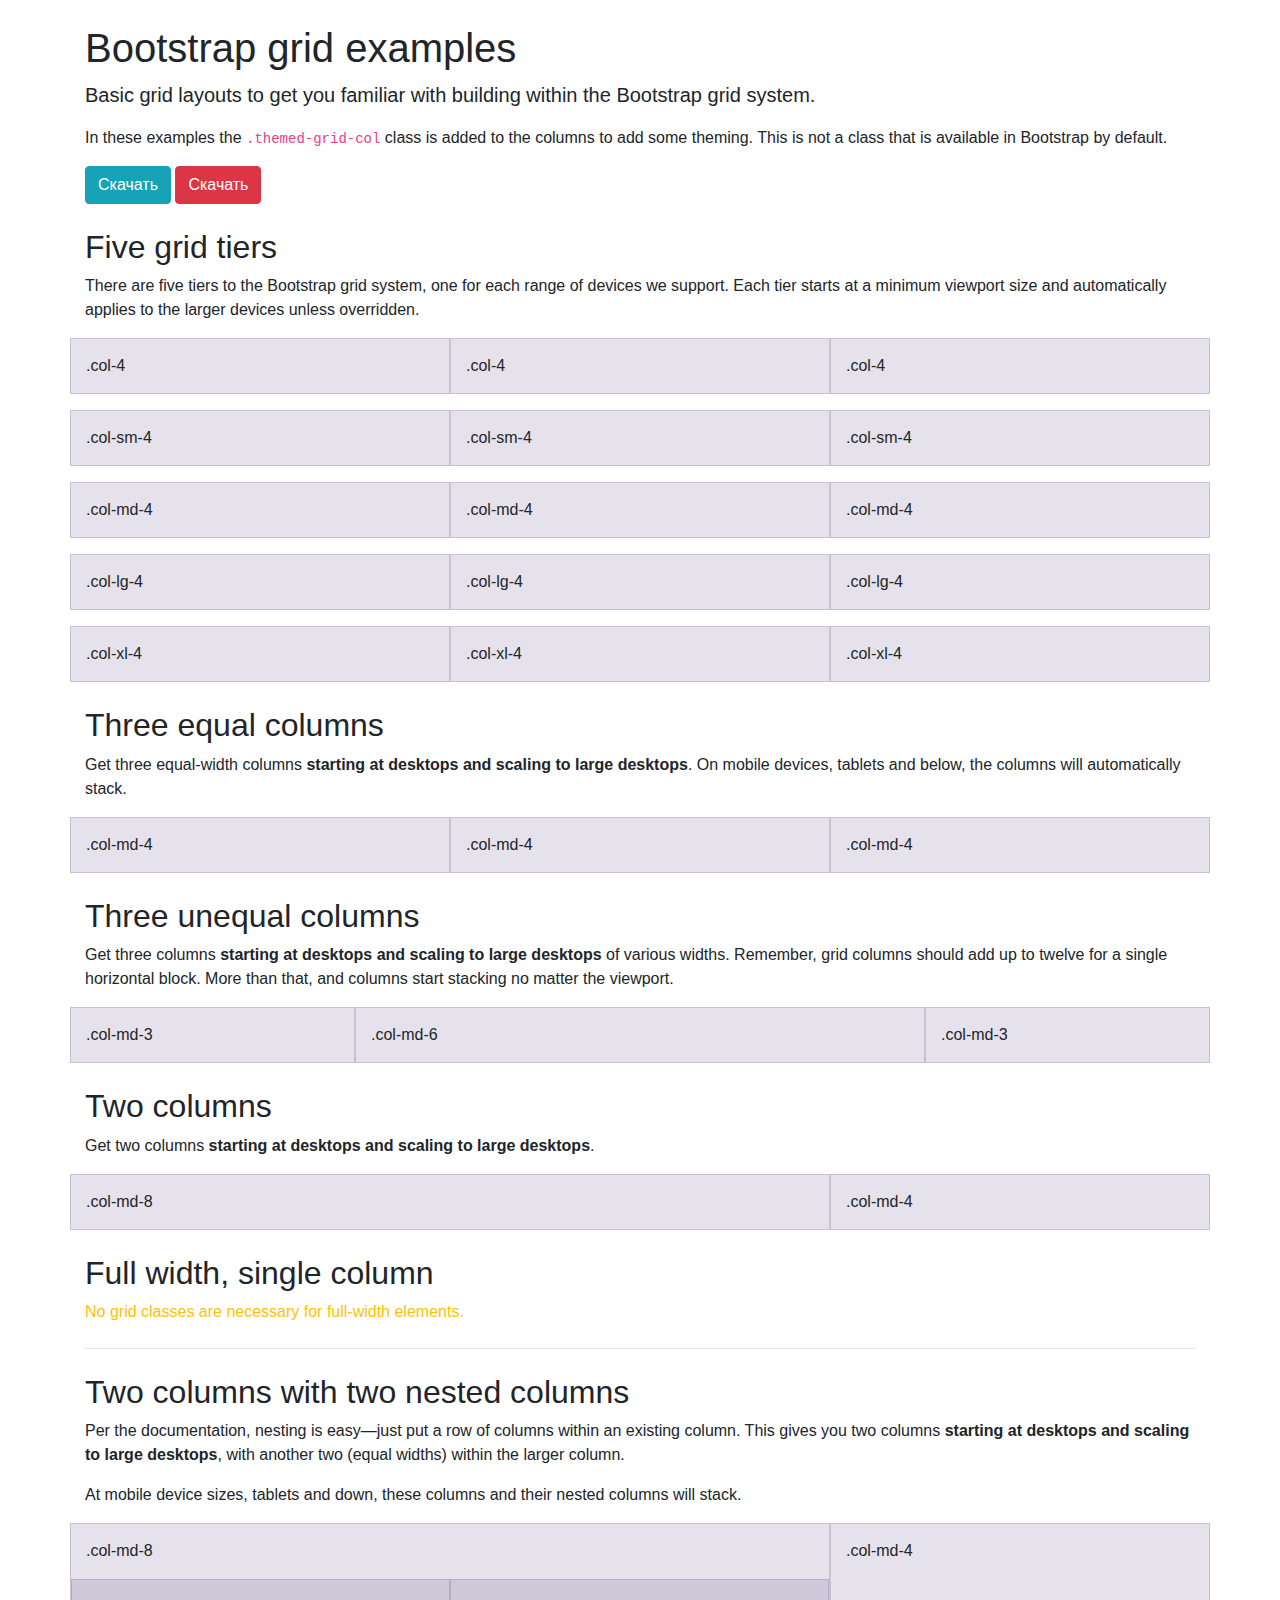
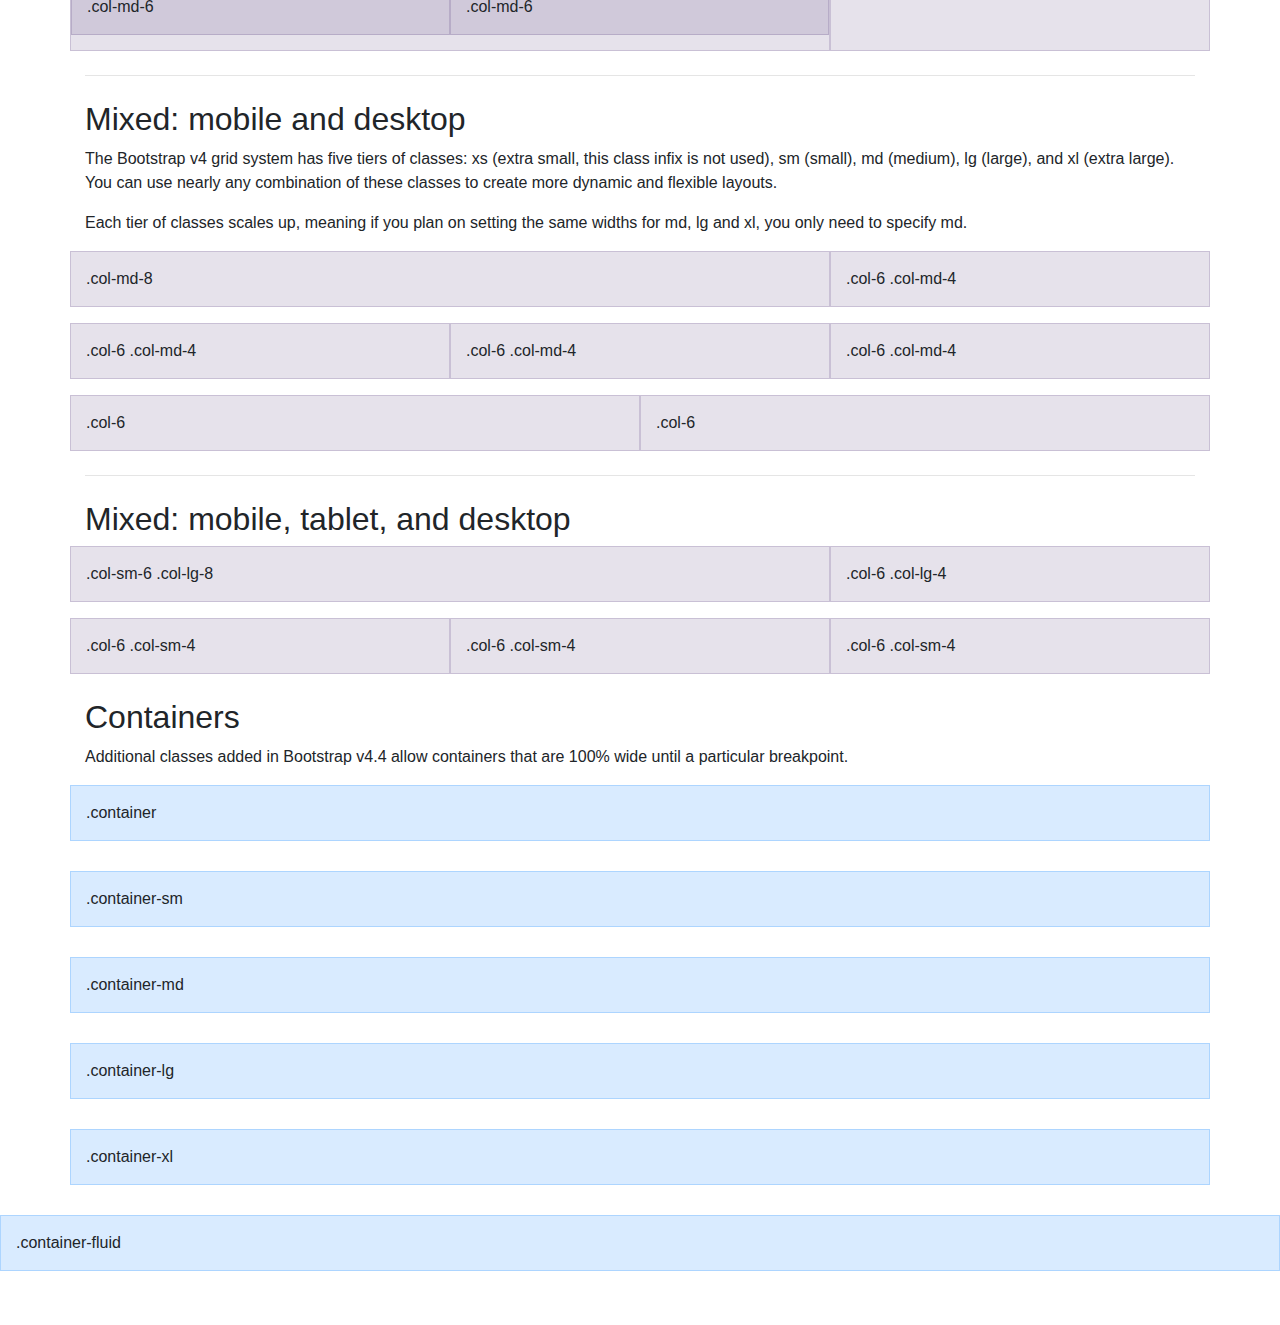
<file: product/product1/Example/index.html>
<!doctype html>
<html lang="en">
    <head>
        <meta charset="utf-8">
        <meta name="viewport" content="width=device-width, initial-scale=1, shrink-to-fit=no">
        <meta name="description" content="">
        <meta name="author" content="Mark Otto, Jacob Thornton, and Bootstrap contributors">
        <meta name="generator" content="Jekyll v4.1.1">
        <title>Grid Template · Bootstrap</title>

        <link rel="canonical" href="https://getbootstrap.com/docs/4.5/examples/grid/">

        <!-- Bootstrap core CSS -->
        <link href="assets/dist/css/bootstrap.min.css" rel="stylesheet">

        <style>
          .bd-placeholder-img {
            font-size: 1.125rem;
            text-anchor: middle;
            -webkit-user-select: none;
            -moz-user-select: none;
            -ms-user-select: none;
            user-select: none;
        }

        @media (min-width: 768px) {
            .bd-placeholder-img-lg {
              font-size: 3.5rem;
            }
            }
        </style>
        <!-- Custom styles for this template -->
        <link href="grid.css" rel="stylesheet">
    </head>
    <body class="py-4">
        <div class="container">

            <h1>Bootstrap grid examples</h1>
            <p class="lead">Basic grid layouts to get you familiar with building within the Bootstrap grid system.</p>
            <p>In these examples the <code>.themed-grid-col</code> class is added to the columns to add some theming. This is not a class that is available in Bootstrap by default.</p>

            <button type="button" class="btn btn-info btn-md">
                <span class="gliphicon-download"></span>Скачать
            </button>
            <button type="button" class="btn btn-danger btn-md">
                <span class="gliphicon-download"></span>Скачать
            </button>
            <br>

            <h2 class="mt-4">Five grid tiers</h2>
            <p>There are five tiers to the Bootstrap grid system, one for each range of devices we support. Each tier starts at a minimum viewport size and automatically applies to the larger devices unless overridden.</p>

            
            <div class="row mb-3">
            <div class="col-4 themed-grid-col">.col-4</div>
            <div class="col-4 themed-grid-col">.col-4</div>
            <div class="col-4 themed-grid-col">.col-4</div>
        </div>

        <div class="row mb-3">
            <div class="col-sm-4 themed-grid-col">.col-sm-4</div>
            <div class="col-sm-4 themed-grid-col">.col-sm-4</div>
            <div class="col-sm-4 themed-grid-col">.col-sm-4</div>
        </div>

        <div class="row mb-3">
            <div class="col-md-4 themed-grid-col">.col-md-4</div>
            <div class="col-md-4 themed-grid-col">.col-md-4</div>
            <div class="col-md-4 themed-grid-col">.col-md-4</div>
        </div>

        <div class="row mb-3">
            <div class="col-lg-4 themed-grid-col">.col-lg-4</div>
            <div class="col-lg-4 themed-grid-col">.col-lg-4</div>
            <div class="col-lg-4 themed-grid-col">.col-lg-4</div>
        </div>

        <div class="row mb-3">
            <div class="col-xl-4 themed-grid-col">.col-xl-4</div>
            <div class="col-xl-4 themed-grid-col">.col-xl-4</div>
            <div class="col-xl-4 themed-grid-col">.col-xl-4</div>
        </div>

        <h2 class="mt-4">Three equal columns</h2>
        <p>Get three equal-width columns <strong>starting at desktops and scaling to large desktops</strong>. On mobile devices, tablets and below, the columns will automatically stack.</p>
        <div class="row mb-3">
            <div class="col-md-4 themed-grid-col">.col-md-4</div>
            <div class="col-md-4 themed-grid-col">.col-md-4</div>
            <div class="col-md-4 themed-grid-col">.col-md-4</div>
        </div>

        <h2 class="mt-4">Three unequal columns</h2>
        <p>Get three columns <strong>starting at desktops and scaling to large desktops</strong> of various widths. Remember, grid columns should add up to twelve for a single horizontal block. More than that, and columns start stacking no matter the viewport.</p>
        <div class="row mb-3">
            <div class="col-md-3 themed-grid-col">.col-md-3</div>
            <div class="col-md-6 themed-grid-col">.col-md-6</div>
            <div class="col-md-3 themed-grid-col">.col-md-3</div>
        </div>

        <h2 class="mt-4">Two columns</h2>
        <p>Get two columns <strong>starting at desktops and scaling to large desktops</strong>.</p>
        <div class="row mb-3">
            <div class="col-md-8 themed-grid-col">.col-md-8</div>
            <div class="col-md-4 themed-grid-col">.col-md-4</div>
        </div>

        <h2 class="mt-4">Full width, single column</h2>
        <p class="text-warning">
            No grid classes are necessary for full-width elements.
        </p>

        <hr class="my-4">

        <h2 class="mt-4">Two columns with two nested columns</h2>
        <p>Per the documentation, nesting is easy—just put a row of columns within an existing column. This gives you two columns <strong>starting at desktops and scaling to large desktops</strong>, with another two (equal widths) within the larger column.</p>
        <p>At mobile device sizes, tablets and down, these columns and their nested columns will stack.</p>
        <div class="row mb-3">
            <div class="col-md-8 themed-grid-col">
                <div class="pb-3">
                .col-md-8
            </div>
            <div class="row">
                <div class="col-md-6 themed-grid-col">.col-md-6</div>
                <div class="col-md-6 themed-grid-col">.col-md-6</div>
            </div>
        </div>
        <div class="col-md-4 themed-grid-col">.col-md-4</div>
        </div>

        <hr class="my-4">

        <h2 class="mt-4">Mixed: mobile and desktop</h2>
        <p>The Bootstrap v4 grid system has five tiers of classes: xs (extra small, this class infix is not used), sm (small), md (medium), lg (large), and xl (extra large). You can use nearly any combination of these classes to create more dynamic and flexible layouts.</p>
        <p>Each tier of classes scales up, meaning if you plan on setting the same widths for md, lg and xl, you only need to specify md.</p>
        <div class="row mb-3">
            <div class="col-md-8 themed-grid-col">.col-md-8</div>
            <div class="col-6 col-md-4 themed-grid-col">.col-6 .col-md-4</div>
        </div>
        <div class="row mb-3">
            <div class="col-6 col-md-4 themed-grid-col">.col-6 .col-md-4</div>
            <div class="col-6 col-md-4 themed-grid-col">.col-6 .col-md-4</div>
            <div class="col-6 col-md-4 themed-grid-col">.col-6 .col-md-4</div>
        </div>
        <div class="row mb-3">
            <div class="col-6 themed-grid-col">.col-6</div>
            <div class="col-6 themed-grid-col">.col-6</div>
        </div>

        <hr class="my-4">

        <h2 class="mt-4">Mixed: mobile, tablet, and desktop</h2>
        <div class="row mb-3">
            <div class="col-sm-6 col-lg-8 themed-grid-col">.col-sm-6 .col-lg-8</div>
            <div class="col-6 col-lg-4 themed-grid-col">.col-6 .col-lg-4</div>
        </div>
        <div class="row mb-3">
            <div class="col-6 col-sm-4 themed-grid-col">.col-6 .col-sm-4</div>
            <div class="col-6 col-sm-4 themed-grid-col">.col-6 .col-sm-4</div>
            <div class="col-6 col-sm-4 themed-grid-col">.col-6 .col-sm-4</div>
        </div>

        </div>

        <div class="container" id="containers">
            <h2 class="mt-4">Containers</h2>
            <p>Additional classes added in Bootstrap v4.4 allow containers that are 100% wide until a particular breakpoint.</p>
        </div>

        <div class="container themed-container">.container</div>
        <div class="container-sm themed-container">.container-sm</div>
        <div class="container-md themed-container">.container-md</div>
        <div class="container-lg themed-container">.container-lg</div>
        <div class="container-xl themed-container">.container-xl</div>
        <div class="container-fluid themed-container">.container-fluid</div>
    </body>
</html>
</file>
<file: product/product1/Example/grid.css>
.themed-grid-col {
  padding-top: 15px;
  padding-bottom: 15px;
  background-color: rgba(86, 61, 124, .15);
  border: 1px solid rgba(86, 61, 124, .2);
}

.themed-container {
  padding: 15px;
  margin-bottom: 30px;
  background-color: rgba(0, 123, 255, .15);
  border: 1px solid rgba(0, 123, 255, .2);
}
</file>
